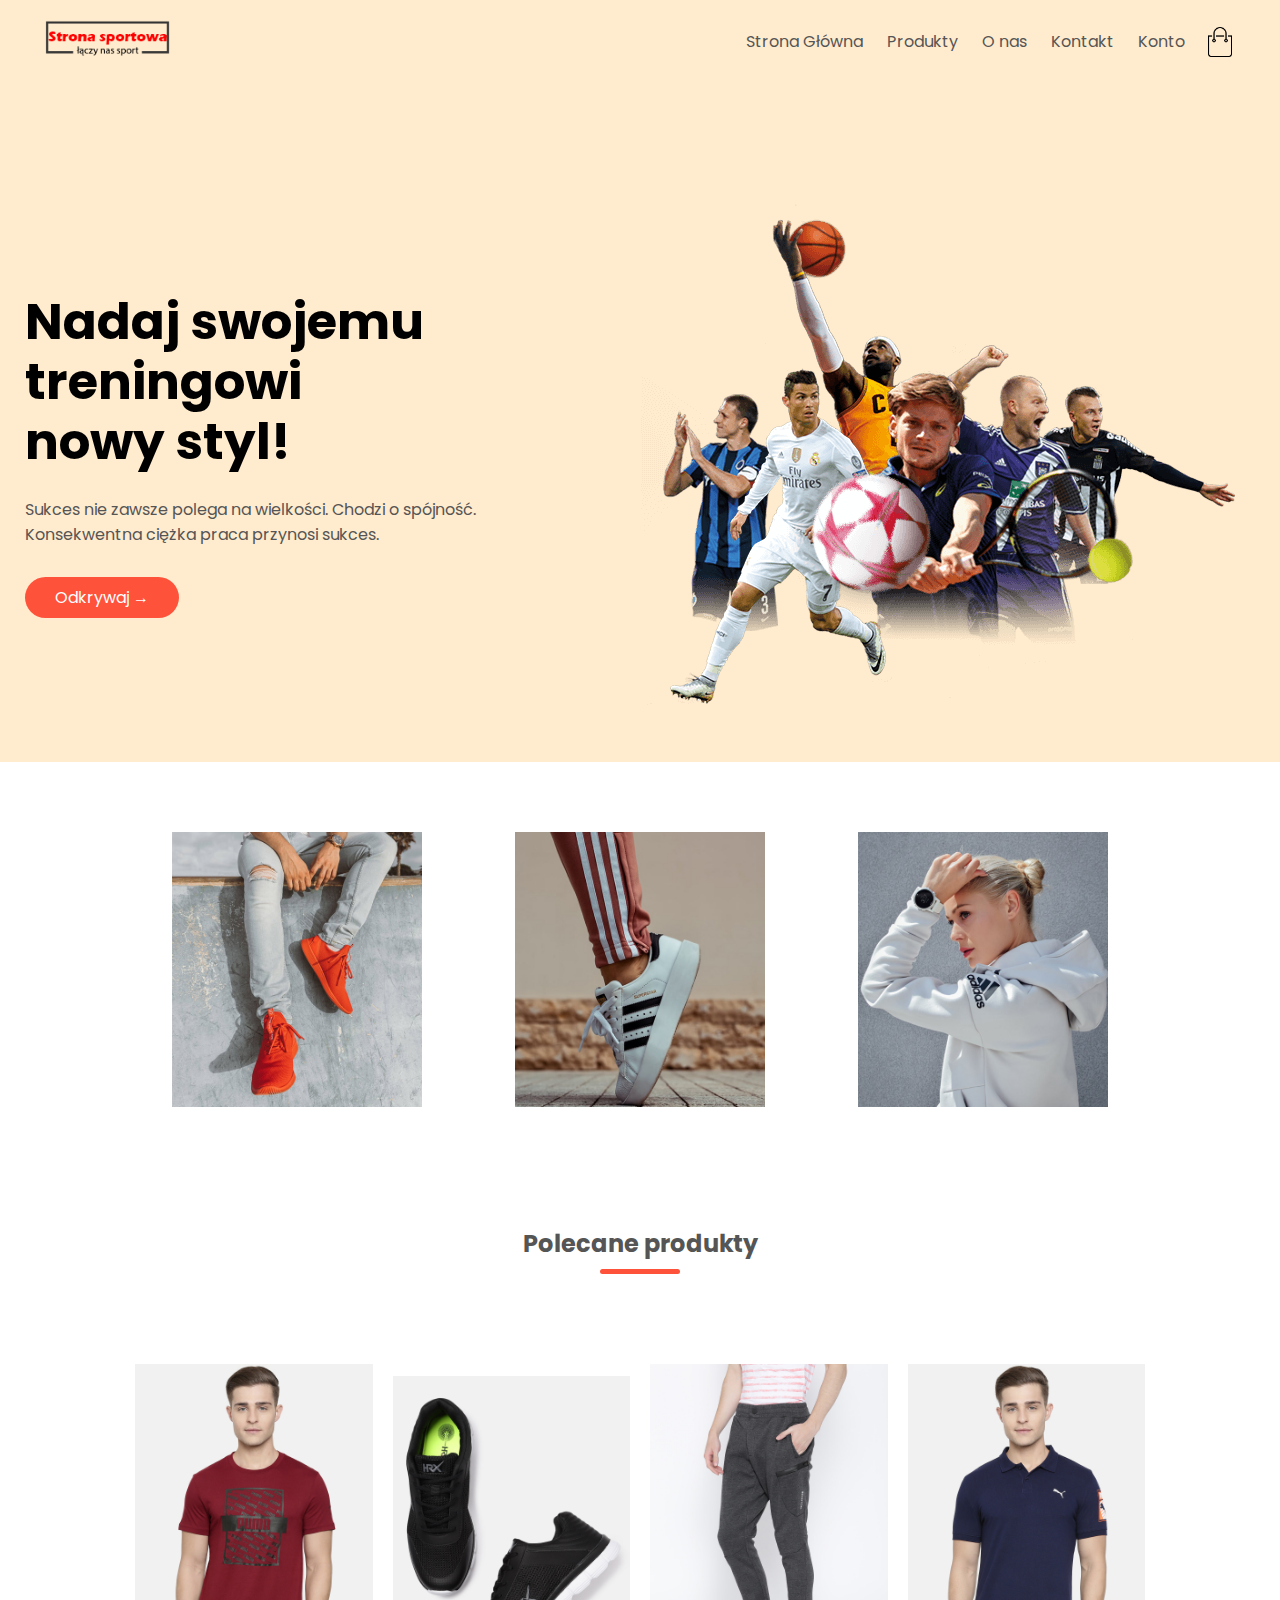
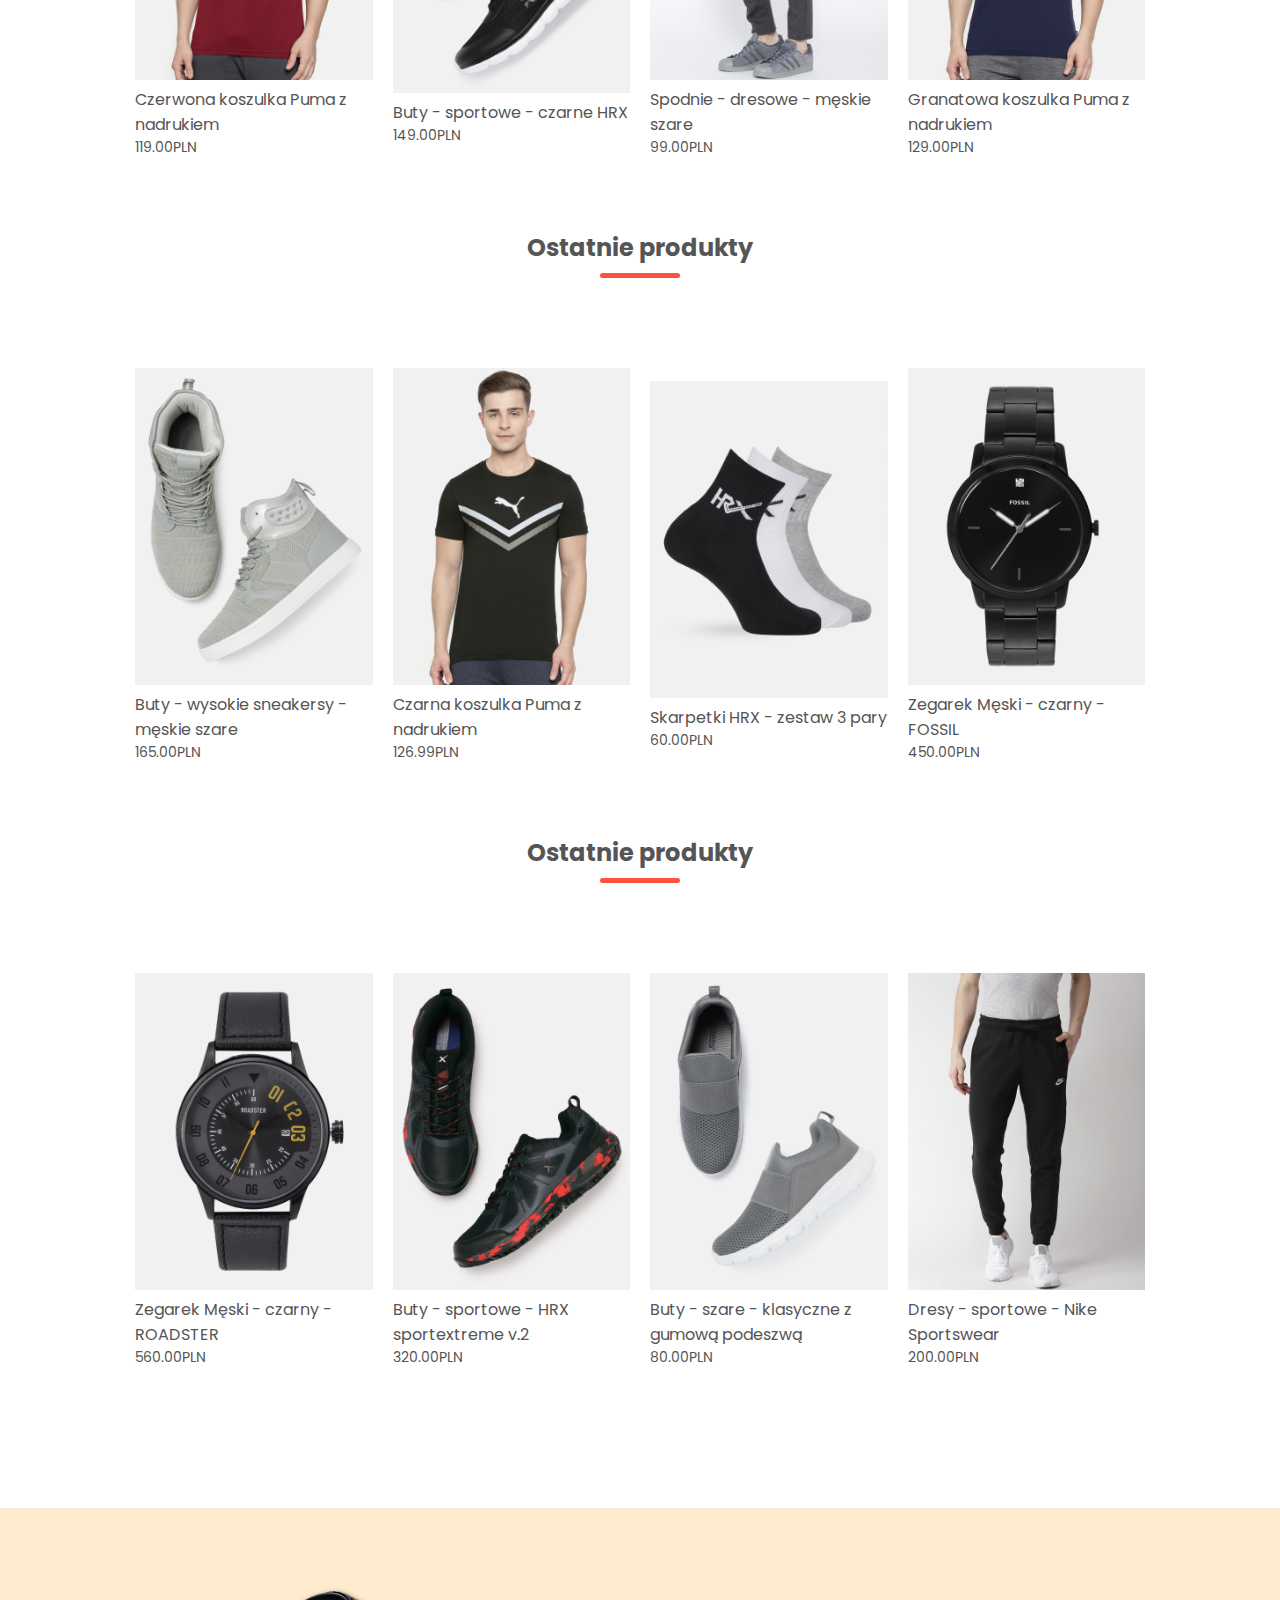
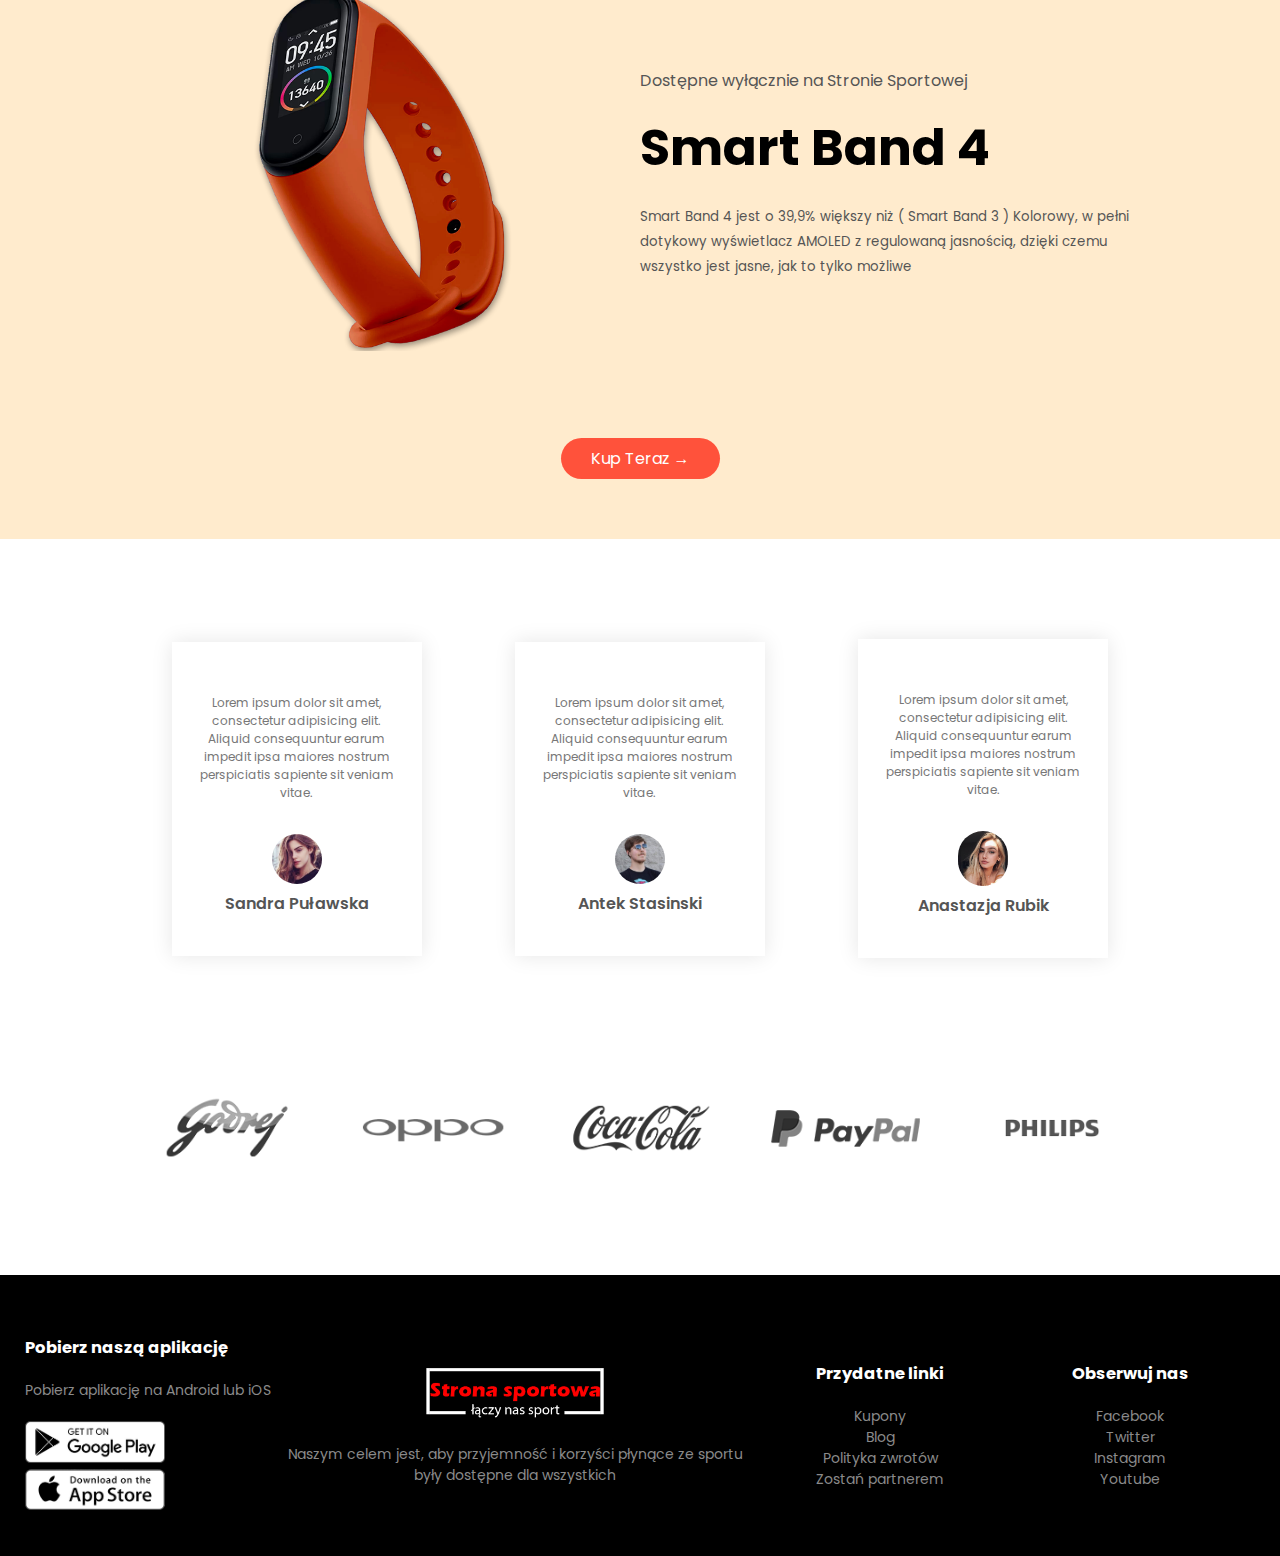
<file: index.html>
<!doctype html>
<html lang="en">
<head>
    <meta charset="UTF-8">
    <meta name="viewport"
          content="width=device-width, user-scalable=no, initial-scale=1.0, maximum-scale=1.0, minimum-scale=1.0">
    <meta http-equiv="X-UA-Compatible" content="ie=edge">
    <link rel="preconnect" href="https://fonts.googleapis.com">
    <link rel="preconnect" href="https://fonts.gstatic.com" crossorigin>
    <link href="https://fonts.googleapis.com/css2?family=Poppins:wght@300;400;500;600;700&display=swap"
          rel="stylesheet">
    <link rel="stylesheet" href="https://use.fontawesome.com/releases/v5.15.4/css/all.css"
          integrity="sha384-DyZ88mC6Up2uqS4h/KRgHuoeGwBcD4Ng9SiP4dIRy0EXTlnuz47vAwmeGwVChigm" crossorigin="anonymous">
    <link rel="stylesheet" href="style.css">
    <title>Strona Sportowa</title>
</head>
<body>

<div class="header">
    <div class="container">
        <div class="navbar">
            <div class="logo">
                <img src="images/logo.png" width="125px" alt="">
            </div>
            <nav>
                <ul id="MenuItems">
                    <li><a href="">Strona Główna</a></li>
                    <li><a href="./products/products.html">Produkty</a></li>
                    <li><a href="">O nas</a></li>
                    <li><a href="">Kontakt</a></li>
                    <li><a href="">Konto</a></li>
                </ul>
            </nav>
            <img src="images/cart.png" width="30px" height="30px" alt="">
            <img src="images/menu.png" class="menu-icon" onclick="menutoggle()">
        </div>
        <div class="row">
            <div class="col-2">
                <h1>Nadaj swojemu treningowi<br> nowy styl!</h1>
                <p>Sukces nie zawsze polega na wielkości. Chodzi o spójność. <br>Konsekwentna ciężka praca przynosi
                    sukces.</p>
                <a href="" class="btn">Odkrywaj &#8594;</a>
            </div>
            <div class="col-2">
                <img src="images/image1.png" alt="">
            </div>
        </div>
    </div>
</div>

<!--feature categories-->
<div class="categories">
    <div class="small-container">
        <div class="row">
            <div class="col-3">
                <img src="images/category-1.jpg" alt="">
            </div>
            <div class="col-3">
                <img src="images/category-2.jpg" alt="">
            </div>
            <div class="col-3">
                <img src="images/category-3.jpg" alt="">
            </div>
        </div>
    </div>
</div>

<!--feature categories-->
<div class="small-container">
    <h2 class="title">Polecane produkty</h2>
    <div class="row">
        <div class="col-4">
            <a href="./product-details/product-details.html"><img src="images/product-1.jpg" alt=""></a>
            <h4>Czerwona koszulka Puma z nadrukiem</h4>
            <div class="rating">
                <i class="fa fa-star"></i>
                <i class="fa fa-star"></i>
                <i class="fa fa-star"></i>
                <i class="fa fa-star"></i>
                <i class="far fa-star"></i>
            </div>
            <p>119.00PLN</p>
        </div>
        <div class="col-4">
            <img src="images/product-2.jpg" alt="">
            <h4>Buty - sportowe - czarne HRX</h4>
            <div class="rating">
                <i class="fa fa-star"></i>
                <i class="fa fa-star"></i>
                <i class="fa fa-star"></i>
                <i class="far fa-star"></i>
                <i class="far fa-star"></i>
            </div>
            <p>149.00PLN</p>
        </div>
        <div class="col-4">
            <img src="images/product-3.jpg" alt="">
            <h4>Spodnie - dresowe - męskie szare</h4>
            <div class="rating">
                <i class="fa fa-star"></i>
                <i class="fa fa-star"></i>
                <i class="fa fa-star"></i>
                <i class="fa fa-star"></i>
                <i class="fas fa-star-half-alt"></i>
            </div>
            <p>99.00PLN</p>
        </div>
        <div class="col-4">
            <img src="images/product-4.jpg" alt="">
            <h4>Granatowa koszulka Puma z nadrukiem</h4>
            <div class="rating">
                <i class="fa fa-star"></i>
                <i class="fa fa-star"></i>
                <i class="fa fa-star"></i>
                <i class="fas fa-star-half-alt"></i>
                <i class="far fa-star"></i>
            </div>
            <p>129.00PLN</p>
        </div>
    </div>
    <h2 class="title">Ostatnie produkty</h2>
    <div class="row">
        <div class="col-4">
            <img src="images/product-5.jpg" alt="">
            <h4>Buty - wysokie sneakersy - męskie szare</h4>
            <div class="rating">
                <i class="fa fa-star"></i>
                <i class="fa fa-star"></i>
                <i class="fa fa-star"></i>
                <i class="fa fa-star"></i>
                <i class="far fa-star"></i>
            </div>
            <p>165.00PLN</p>
        </div>
        <div class="col-4">
            <img src="images/product-6.jpg" alt="">
            <h4>Czarna koszulka Puma z nadrukiem</h4>
            <div class="rating">
                <i class="fa fa-star"></i>
                <i class="fa fa-star"></i>
                <i class="fa fa-star"></i>
                <i class="far fa-star"></i>
                <i class="far fa-star"></i>
            </div>
            <p>126.99PLN</p>
        </div>
        <div class="col-4">
            <img src="images/product-7.jpg" alt="">
            <h4>Skarpetki HRX - zestaw 3 pary</h4>
            <div class="rating">
                <i class="fa fa-star"></i>
                <i class="fa fa-star"></i>
                <i class="fa fa-star"></i>
                <i class="fa fa-star"></i>
                <i class="fas fa-star-half-alt"></i>
            </div>
            <p>60.00PLN</p>
        </div>
        <div class="col-4">
            <img src="images/product-8.jpg" alt="">
            <h4>Zegarek Męski - czarny - FOSSIL</h4>

            <div class="rating">
                <i class="fa fa-star"></i>
                <i class="fa fa-star"></i>
                <i class="fa fa-star"></i>
                <i class="fas fa-star-half-alt"></i>
                <i class="far fa-star"></i>
            </div>
            <p>450.00PLN</p>
        </div>
    </div>
    <h2 class="title">Ostatnie produkty</h2>
    <div class="row">
        <div class="col-4">
            <img src="images/product-9.jpg" alt="">
            <h4>Zegarek Męski - czarny - ROADSTER</h4>
            <div class="rating">
                <i class="fa fa-star"></i>
                <i class="fa fa-star"></i>
                <i class="fa fa-star"></i>
                <i class="fa fa-star"></i>
                <i class="far fa-star"></i>
            </div>
            <p>560.00PLN</p>
        </div>
        <div class="col-4">
            <img src="images/product-10.jpg" alt="">
            <h4>Buty - sportowe - HRX sportextreme v.2</h4>
            <div class="rating">
                <i class="fa fa-star"></i>
                <i class="fa fa-star"></i>
                <i class="fa fa-star"></i>
                <i class="far fa-star"></i>
                <i class="far fa-star"></i>
            </div>
            <p>320.00PLN</p>
        </div>
        <div class="col-4">
            <img src="images/product-11.jpg" alt="">
            <h4>Buty - szare - klasyczne z gumową podeszwą</h4>
            <div class="rating">
                <i class="fa fa-star"></i>
                <i class="fa fa-star"></i>
                <i class="fa fa-star"></i>
                <i class="fa fa-star"></i>
                <i class="fas fa-star-half-alt"></i>
            </div>
            <p>80.00PLN</p>
        </div>
        <div class="col-4">
            <img src="images/product-12.jpg" alt="">
            <h4>Dresy - sportowe - Nike Sportswear</h4>
            <div class="rating">
                <i class="fa fa-star"></i>
                <i class="fa fa-star"></i>
                <i class="fa fa-star"></i>
                <i class="fas fa-star-half-alt"></i>
                <i class="far fa-star"></i>
            </div>
            <p>200.00PLN</p>
        </div>
    </div>
</div>

<!--offer-->
<div class="offer">
    <div class="small-container">
        <div class="row">
            <div class="col-2">
                <img src="images/exclusive.png" class="offer-img" alt="">
            </div>
            <div class="col-2">
                <p>Dostępne wyłącznie na Stronie Sportowej</p>
                <h1>Smart Band 4</h1>
                <small>Smart Band 4 jest o 39,9% większy niż ( Smart Band 3 ) Kolorowy, w pełni dotykowy wyświetlacz
                    AMOLED z regulowaną jasnością, dzięki czemu wszystko jest jasne, jak to tylko możliwe</small>
            </div>
            <a href="" class="btn">Kup Teraz &#8594</a>
        </div>
    </div>
</div>

<!--testimonial-->
<div class="testimonial">
    <div class="small-container">
        <div class="row">
            <div class="col-3">
                <i class="fas fa-quote-left"></i>
                <p>Lorem ipsum dolor sit amet, consectetur adipisicing elit. Aliquid consequuntur earum impedit ipsa
                    maiores nostrum perspiciatis sapiente sit veniam vitae.</p>
                <div class="rating">
                    <i class="fa fa-star"></i>
                    <i class="fa fa-star"></i>
                    <i class="fa fa-star"></i>
                    <i class="fas fa-star-half-alt"></i>
                    <i class="far fa-star"></i>
                </div>
                <img src="images/user-1.png" alt="">
                <h3>Sandra Puławska</h3>
            </div>
            <div class="col-3">
                <i class="fas fa-quote-left"></i>
                <p>Lorem ipsum dolor sit amet, consectetur adipisicing elit. Aliquid consequuntur earum impedit ipsa
                    maiores nostrum perspiciatis sapiente sit veniam vitae.</p>
                <div class="rating">
                    <i class="fa fa-star"></i>
                    <i class="fa fa-star"></i>
                    <i class="fa fa-star"></i>
                    <i class="fas fa-star-half-alt"></i>
                    <i class="far fa-star"></i>
                </div>
                <img src="images/user-2.png" alt="">
                <h3>Antek Stasinski</h3>
            </div>
            <div class="col-3">
                <i class="fas fa-quote-left"></i>
                <p>Lorem ipsum dolor sit amet, consectetur adipisicing elit. Aliquid consequuntur earum impedit ipsa
                    maiores nostrum perspiciatis sapiente sit veniam vitae.</p>
                <div class="rating">
                    <i class="fa fa-star"></i>
                    <i class="fa fa-star"></i>
                    <i class="fa fa-star"></i>
                    <i class="fas fa-star-half-alt"></i>
                    <i class="far fa-star"></i>
                </div>
                <img src="images/user-3.png" alt="">
                <h3>Anastazja Rubik</h3>
            </div>
        </div>
    </div>
</div>

<!--brands-->
<div class="brands">
    <div class="small-container">
        <div class="row">
            <div class="col-5">
                <img src="images/logo-godrej.png" alt="">
            </div>
            <div class="col-5">
                <img src="images/logo-oppo.png" alt="">
            </div>
            <div class="col-5">
                <img src="images/logo-coca-cola.png" alt="">
            </div>
            <div class="col-5">
                <img src="images/logo-paypal.png" alt="">
            </div>
            <div class="col-5">
                <img src="images/logo-philips.png" alt="">
            </div>
        </div>
    </div>
</div>

<!--footer-->
<div class="footer">
    <div class="container">
        <div class="row">
            <div class="footer-col-1">
                <h3>Pobierz naszą aplikację</h3>
                <p>Pobierz aplikację na Android lub iOS</p>
                <div class="app-logo">
                    <img src="images/play-store.png" alt="">
                    <img src="images/app-store.png" alt="">
                </div>
            </div>
            <div class="footer-col-2">
                <img src="images/logo-white.png" alt="">
                <p>Naszym celem jest, aby przyjemność i korzyści płynące ze sportu były dostępne dla wszystkich</p>
            </div>
            <div class="footer-col-3">
                <h3>Przydatne linki</h3>
                <ul>
                    <li>Kupony</li>
                    <li>Blog</li>
                    <li>Polityka zwrotów</li>
                    <li>Zostań partnerem</li>
                </ul>
            </div>
            <div class="footer-col-4">
                <h3>Obserwuj nas</h3>
                <ul>
                    <li>Facebook</li>
                    <li>Twitter</li>
                    <li>Instagram</li>
                    <li>Youtube</li>
                </ul>
            </div>
        </div>
    </div>
</div>

<!--js toggle menu-->
<script>
   var MenuItems = document.getElementById("MenuItems");

   MenuItems.style.maxHeight = "0px";

   function  menutoggle(){
       if(MenuItems.style.maxHeight == "0px")
       {
           MenuItems.style.maxHeight = "200px";
       }else
       {
           MenuItems.style.maxHeight = "0px";
       }
   }
</script>


</body>
</html>
</file>
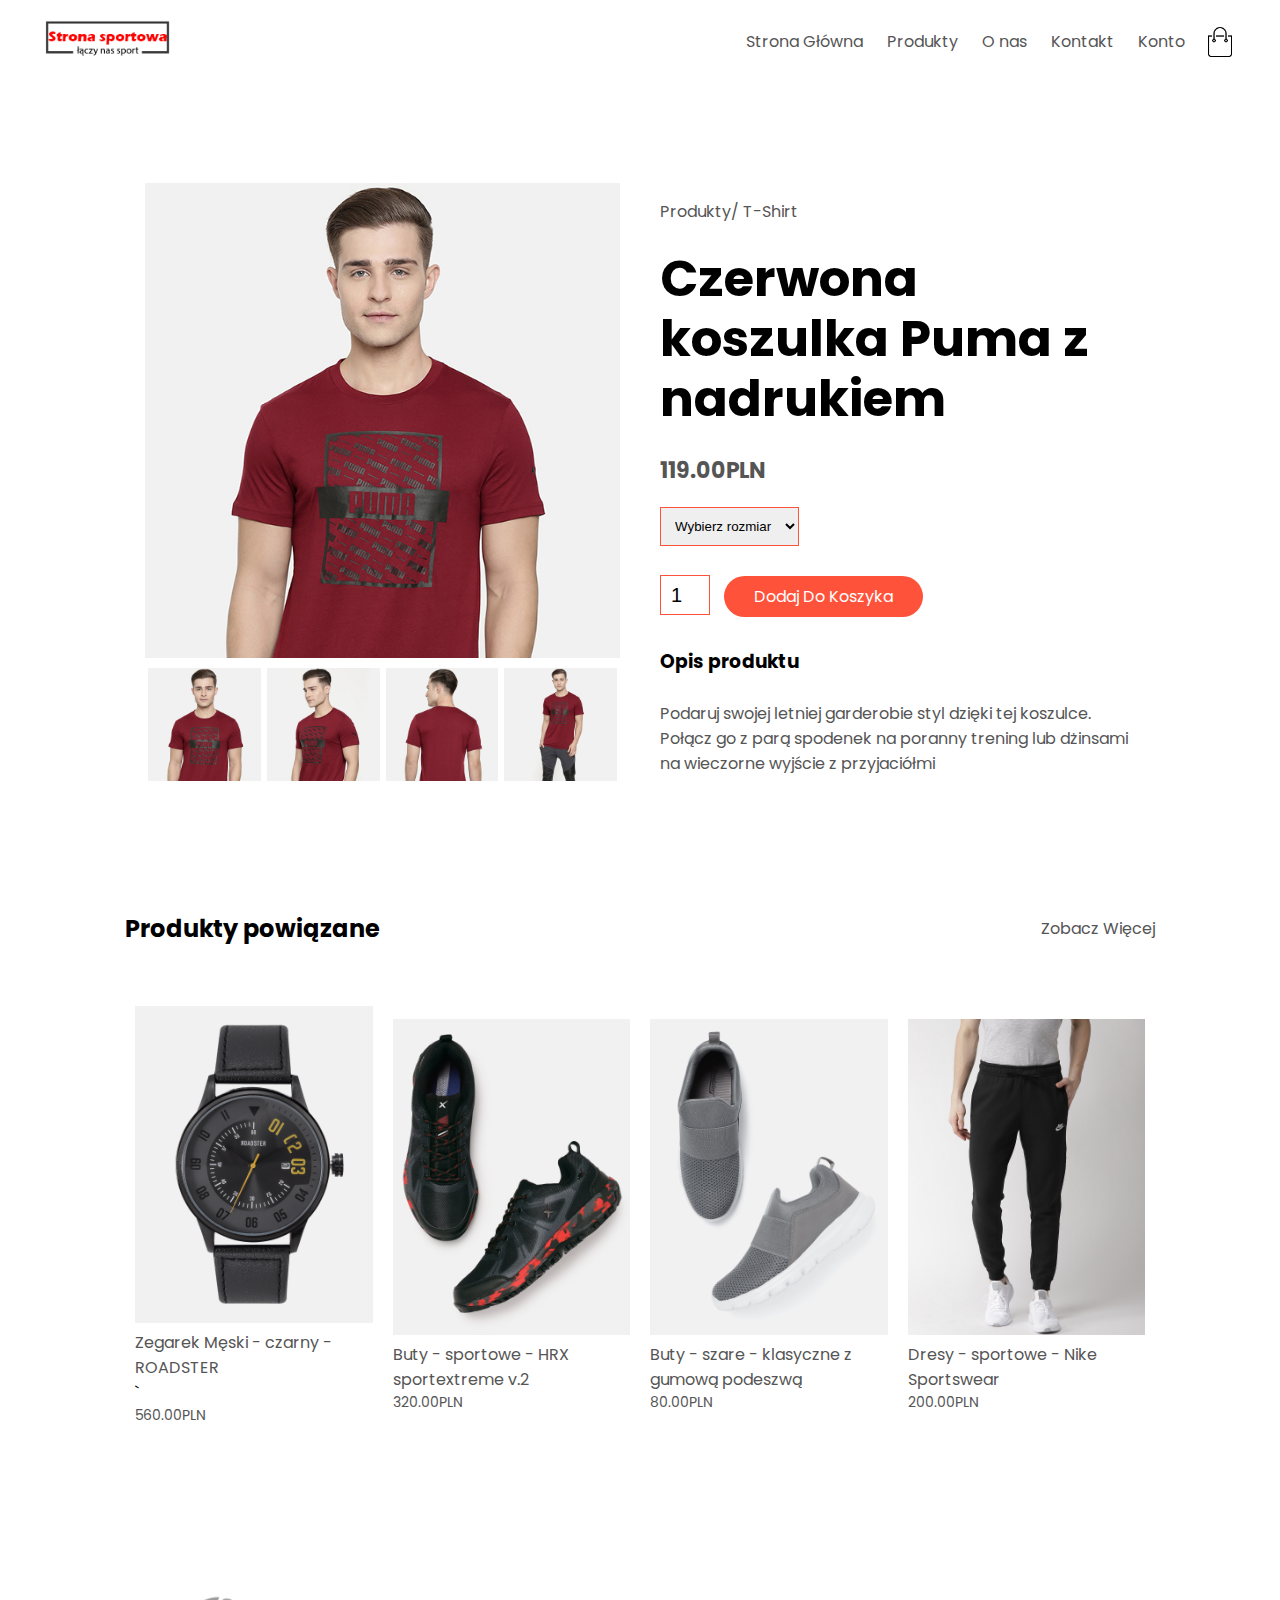
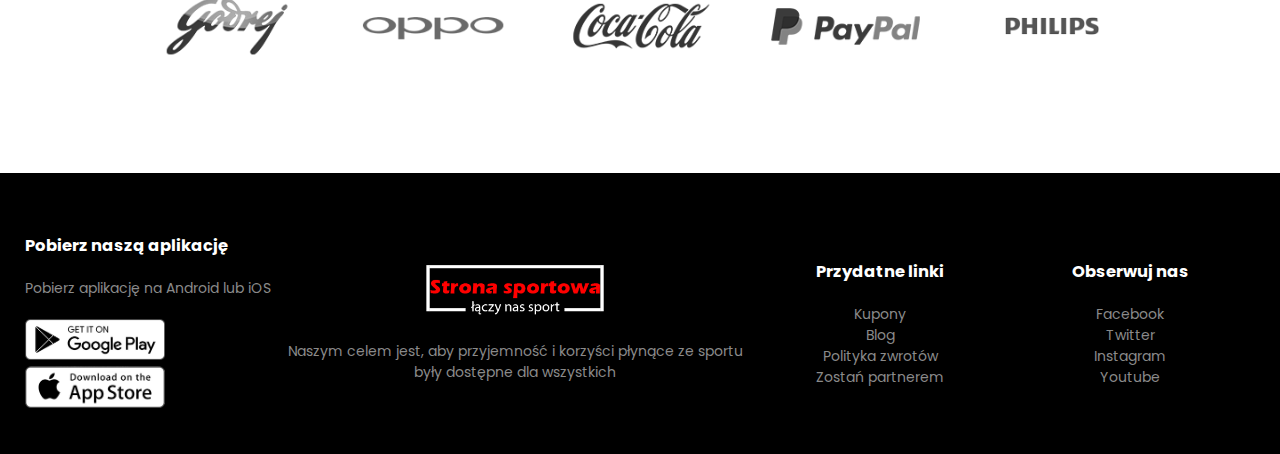
<file: product-details/product-details.html>
<!doctype html>
<html lang="en">
<head>
    <meta charset="UTF-8">
    <meta name="viewport"
          content="width=device-width, user-scalable=no, initial-scale=1.0, maximum-scale=1.0, minimum-scale=1.0">
    <meta http-equiv="X-UA-Compatible" content="ie=edge">
    <link rel="preconnect" href="https://fonts.googleapis.com">
    <link rel="preconnect" href="https://fonts.gstatic.com" crossorigin>
    <link href="https://fonts.googleapis.com/css2?family=Poppins:wght@300;400;500;600;700&display=swap"
          rel="stylesheet">
    <link rel="stylesheet" href="https://use.fontawesome.com/releases/v5.15.4/css/all.css"
          integrity="sha384-DyZ88mC6Up2uqS4h/KRgHuoeGwBcD4Ng9SiP4dIRy0EXTlnuz47vAwmeGwVChigm" crossorigin="anonymous">
    <link rel="stylesheet" href="../style.css">
    <title>Strona Sportowa - Produkty</title>
</head>
<body>


<div class="container">
    <div class="navbar">
        <div class="logo">
            <img src="../images/logo.png" width="125px" alt="">
        </div>
        <nav>
            <ul id="MenuItems">
                <li><a href="../index.html">Strona Główna</a></li>
                <li><a href="../products/products.html">Produkty</a></li>
                <li><a href="">O nas</a></li>
                <li><a href="">Kontakt</a></li>
                <li><a href="">Konto</a></li>
            </ul>
        </nav>
        <img src="../images/cart.png" width="30px" height="30px" alt="">
        <img src="../images/menu.png" class="menu-icon" onclick="menutoggle()">
    </div>
</div>

<div class="small-container single-product">
    <div class="row">
        <div class="col-2">
            <img src="../images/gallery-1.jpg" width="100%" id="product-img">

            <div class="small-img-row">
                <div class="small-img-col">
                    <img src="../images/gallery-1.jpg" class="small-img">
                </div>
                <div class="small-img-col">
                    <img src="../images/gallery-2.jpg" class="small-img">
                </div>
                <div class="small-img-col">
                    <img src="../images/gallery-3.jpg" class="small-img">
                </div>
                <div class="small-img-col">
                    <img src="../images/gallery-4.jpg" class="small-img">
                </div>
            </div>

        </div>
        <div class="col-2">
            <p>Produkty/ T-Shirt</p>
            <h1>Czerwona koszulka Puma z nadrukiem</h1>
            <h4>119.00PLN</h4>
            <select>
                <option>Wybierz rozmiar</option>
                <option>XXL</option>
                <option>XL</option>
                <option>L</option>
                <option>M</option>
                <option>S</option>
            </select>
            <input type="number" value="1">
            <a href="" class="btn">Dodaj Do Koszyka</a>
            <h3>Opis produktu <i class="fab fa-buffer"></i></h3>
            <br>
            <p>Podaruj swojej letniej garderobie styl dzięki tej koszulce. Połącz go z parą spodenek na poranny trening
                lub dżinsami na wieczorne wyjście z przyjaciółmi</p>
        </div>
    </div>
</div>
<!--title-->
<div class="small-container">
    <div class="row row-2">
        <h2>Produkty powiązane</h2>
        <p>Zobacz Więcej</p>
    </div>
</div>
<div class="small-container">
    <div class="row">
        <div class="col-4">
            <img src="../images/product-9.jpg" alt="">
            <h4>Zegarek Męski - czarny - ROADSTER</h4>
            <div class="rating">
                <i class="fa fa-star"></i>
                <i class="fa fa-star"></i>
                <i class="fa fa-star"></i>
                <i class="fa fa-star"></i>`
                <i class="far fa-star"></i>
            </div>
            <p>560.00PLN</p>
        </div>
        <div class="col-4">
            <img src="../images/product-10.jpg" alt="">
            <h4>Buty - sportowe - HRX sportextreme v.2</h4>
            <div class="rating">
                <i class="fa fa-star"></i>
                <i class="fa fa-star"></i>
                <i class="fa fa-star"></i>
                <i class="far fa-star"></i>
                <i class="far fa-star"></i>
            </div>
            <p>320.00PLN</p>
        </div>
        <div class="col-4">
            <img src="../images/product-11.jpg" alt="">
            <h4>Buty - szare - klasyczne z gumową podeszwą</h4>
            <div class="rating">
                <i class="fa fa-star"></i>
                <i class="fa fa-star"></i>
                <i class="fa fa-star"></i>
                <i class="fa fa-star"></i>
                <i class="fas fa-star-half-alt"></i>
            </div>
            <p>80.00PLN</p>
        </div>
        <div class="col-4">
            <img src="../images/product-12.jpg" alt="">
            <h4>Dresy - sportowe - Nike Sportswear</h4>
            <div class="rating">
                <i class="fa fa-star"></i>
                <i class="fa fa-star"></i>
                <i class="fa fa-star"></i>
                <i class="fas fa-star-half-alt"></i>
                <i class="far fa-star"></i>
            </div>
            <p>200.00PLN</p>
        </div>
    </div>
</div>

<div class="brands">
    <div class="small-container">
        <div class="row">
            <div class="col-5">
                <img src="../images/logo-godrej.png" alt="">
            </div>
            <div class="col-5">
                <img src="../images/logo-oppo.png" alt="">
            </div>
            <div class="col-5">
                <img src="../images/logo-coca-cola.png" alt="">
            </div>
            <div class="col-5">
                <img src="../images/logo-paypal.png" alt="">
            </div>
            <div class="col-5">
                <img src="../images/logo-philips.png" alt="">
            </div>
        </div>
    </div>
</div>

<!--footer-->
<div class="footer">
    <div class="container">
        <div class="row">
            <div class="footer-col-1">
                <h3>Pobierz naszą aplikację</h3>
                <p>Pobierz aplikację na Android lub iOS</p>
                <div class="app-logo">
                    <img src="../images/play-store.png" alt="">
                    <img src="../images/app-store.png" alt="">
                </div>
            </div>
            <div class="footer-col-2">
                <img src="../images/logo-white.png" alt="">
                <p>Naszym celem jest, aby przyjemność i korzyści płynące ze sportu były dostępne dla wszystkich</p>
            </div>
            <div class="footer-col-3">
                <h3>Przydatne linki</h3>
                <ul>
                    <li>Kupony</li>
                    <li>Blog</li>
                    <li>Polityka zwrotów</li>
                    <li>Zostań partnerem</li>
                </ul>
            </div>
            <div class="footer-col-4">
                <h3>Obserwuj nas</h3>
                <ul>
                    <li>Facebook</li>
                    <li>Twitter</li>
                    <li>Instagram</li>
                    <li>Youtube</li>
                </ul>
            </div>
        </div>
    </div>
</div>

<!--js toggle menu-->
<script>
    var MenuItems = document.getElementById("MenuItems");

    MenuItems.style.maxHeight = "0px";

    function menutoggle() {
        if (MenuItems.style.maxHeight == "0px") {
            MenuItems.style.maxHeight = "200px";
        } else {
            MenuItems.style.maxHeight = "0px";
        }
    }
</script>
<!--js dla product gallery-->
<script>
    var productImg = document.getElementById('product-img');    //obrazek główny
    var smallImg = document.getElementsByClassName('small-img');    //mniejsze obrazki
    //odwołuje się do małych po indeksie i po kliknięciu wybrany obrazek ustawi się jako główny
    smallImg[0].onclick = function () {
        productImg.src = smallImg[0].src;
    }
    smallImg[1].onclick = function () {
        productImg.src = smallImg[1].src;
    }
    smallImg[2].onclick = function () {
        productImg.src = smallImg[2].src;
    }
    smallImg[3].onclick = function () {
        productImg.src = smallImg[3].src;
    }

</script>


</body>
</html>
</file>
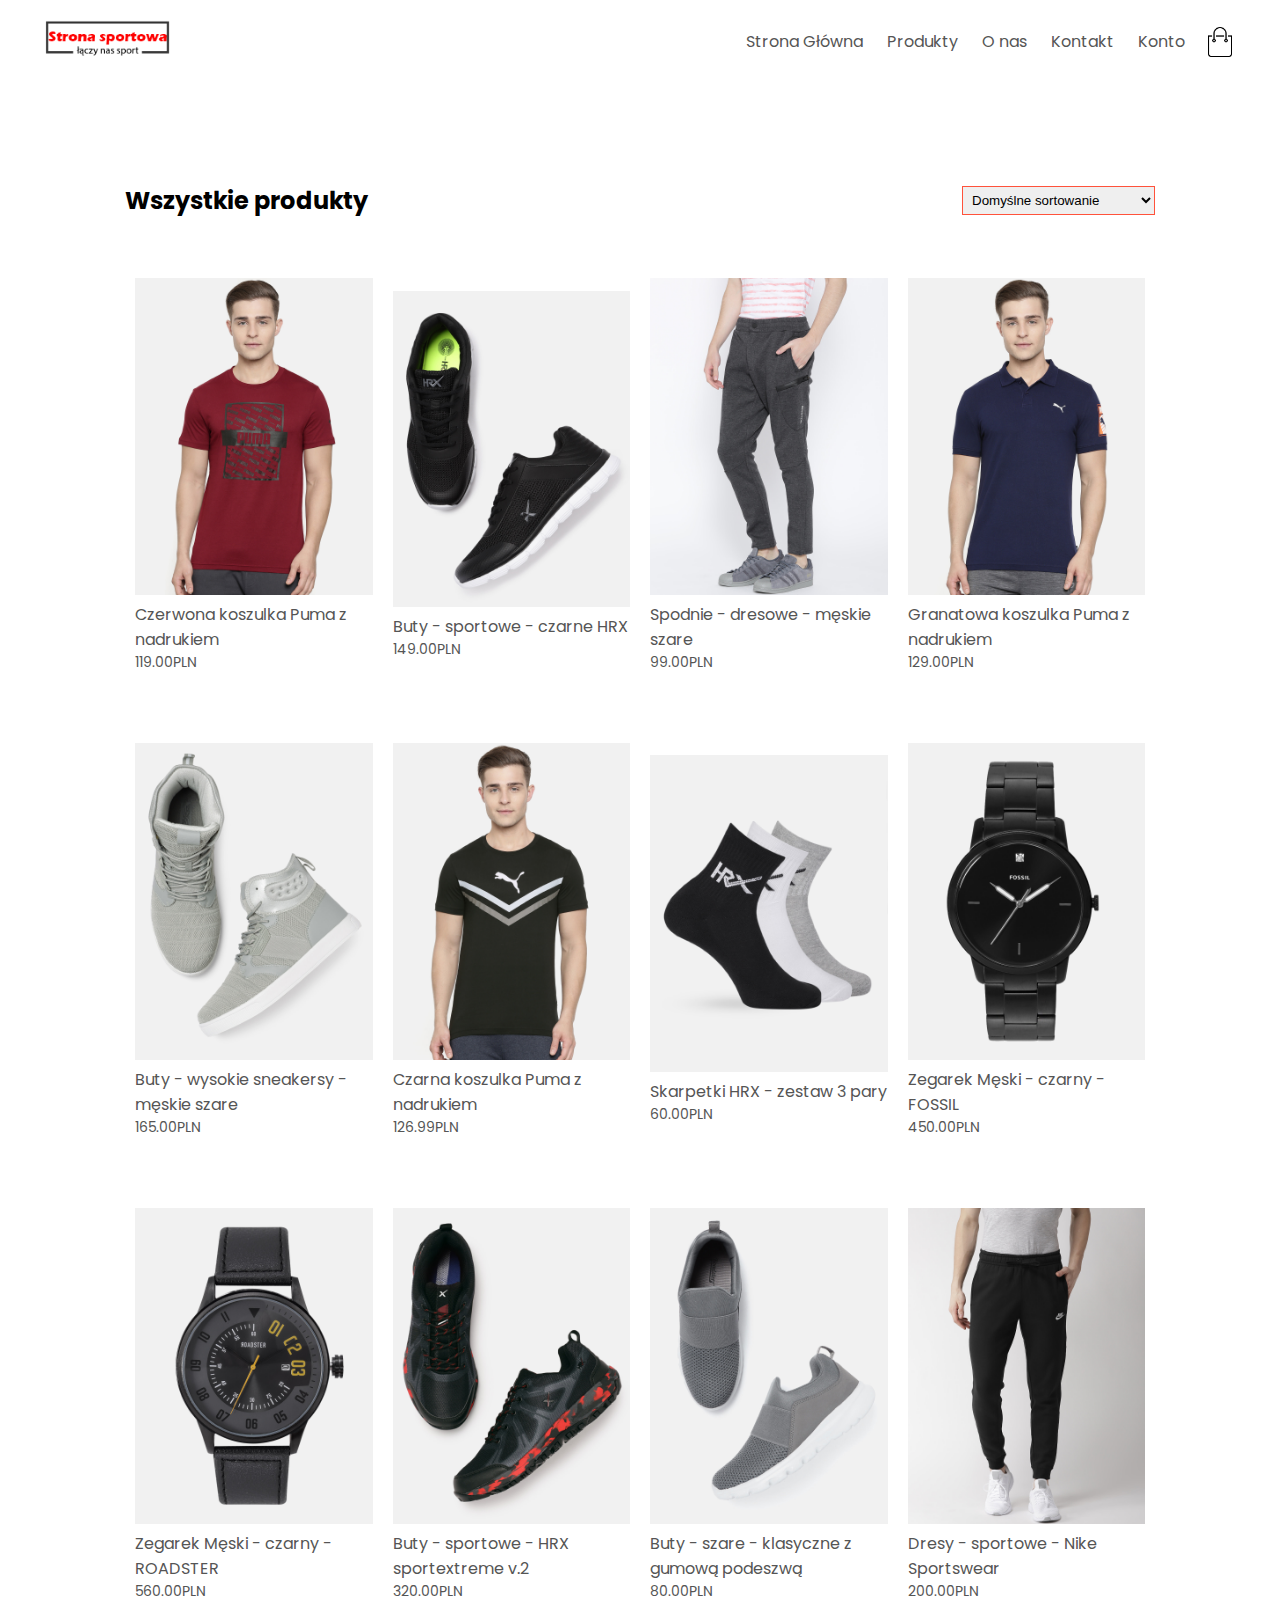
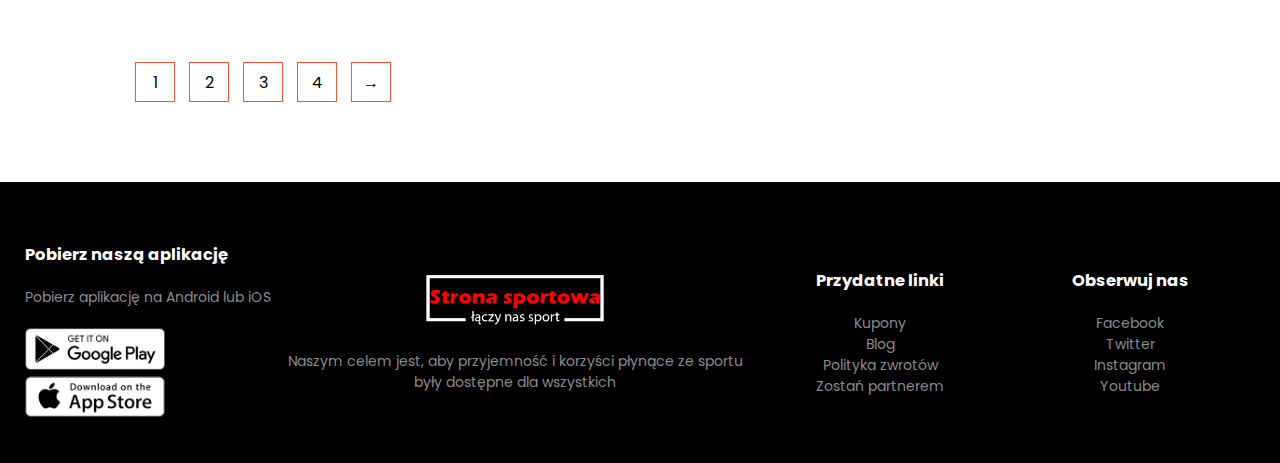
<file: products/products.html>
<!doctype html>
<html lang="en">
<head>
    <meta charset="UTF-8">
    <meta name="viewport"
          content="width=device-width, user-scalable=no, initial-scale=1.0, maximum-scale=1.0, minimum-scale=1.0">
    <meta http-equiv="X-UA-Compatible" content="ie=edge">
    <link rel="preconnect" href="https://fonts.googleapis.com">
    <link rel="preconnect" href="https://fonts.gstatic.com" crossorigin>
    <link href="https://fonts.googleapis.com/css2?family=Poppins:wght@300;400;500;600;700&display=swap"
          rel="stylesheet">
    <link rel="stylesheet" href="https://use.fontawesome.com/releases/v5.15.4/css/all.css"
          integrity="sha384-DyZ88mC6Up2uqS4h/KRgHuoeGwBcD4Ng9SiP4dIRy0EXTlnuz47vAwmeGwVChigm" crossorigin="anonymous">
    <link rel="stylesheet" href="../products/style.css">
    <title>Strona Sportowa - Produkty</title>
</head>
<body>


<div class="container">
    <div class="navbar">
        <div class="logo">
            <img src="../images/logo.png" width="125px" alt="">
        </div>
        <nav>
            <ul id="MenuItems">
                <li><a href="../index.html">Strona Główna</a></li>
                <li><a href="./products.html">Produkty</a></li>
                <li><a href="">O nas</a></li>
                <li><a href="">Kontakt</a></li>
                <li><a href="">Konto</a></li>
            </ul>
        </nav>
        <img src="../images/cart.png" width="30px" height="30px" alt="">
        <img src="../images/menu.png" class="menu-icon" onclick="menutoggle()">
    </div>
</div>

<div class="small-container">

    <div class="row row-2">
        <h2>Wszystkie produkty</h2>
        <select>
            <option>Domyślne sortowanie</option>
            <option>Sortuj według ceny</option>
            <option>Sortuj według popularności</option>
            <option>Sortuj według oceny</option>
            <option>Sortuj według sprzedaży</option>
        </select>
    </div>

    <div class="row">
    </div>
    <div class="row">
        <div class="col-4">
            <a href="../product-details/product-details.html"><img src="../images/product-1.jpg" alt=""></a>
            <h4>Czerwona koszulka Puma z nadrukiem</h4>
            <div class="rating">
                <i class="fa fa-star"></i>
                <i class="fa fa-star"></i>
                <i class="fa fa-star"></i>
                <i class="fa fa-star"></i>
                <i class="far fa-star"></i>
            </div>
            <p>119.00PLN</p>
        </div>
        <div class="col-4">
            <img src="../images/product-2.jpg" alt="">
            <h4>Buty - sportowe - czarne HRX</h4>
            <div class="rating">
                <i class="fa fa-star"></i>
                <i class="fa fa-star"></i>
                <i class="fa fa-star"></i>
                <i class="far fa-star"></i>
                <i class="far fa-star"></i>
            </div>
            <p>149.00PLN</p>
        </div>
        <div class="col-4">
            <img src="../images/product-3.jpg" alt="">
            <h4>Spodnie - dresowe - męskie szare</h4>
            <div class="rating">
                <i class="fa fa-star"></i>
                <i class="fa fa-star"></i>
                <i class="fa fa-star"></i>
                <i class="fa fa-star"></i>
                <i class="fas fa-star-half-alt"></i>
            </div>
            <p>99.00PLN</p>
        </div>
        <div class="col-4">
            <img src="../images/product-4.jpg" alt="">
            <h4>Granatowa koszulka Puma z nadrukiem</h4>
            <div class="rating">
                <i class="fa fa-star"></i>
                <i class="fa fa-star"></i>
                <i class="fa fa-star"></i>
                <i class="fas fa-star-half-alt"></i>
                <i class="far fa-star"></i>
            </div>
            <p>129.00PLN</p>
        </div>
    </div>
    <div class="row">
        <div class="col-4">
            <img src="../images/product-5.jpg" alt="">
            <h4>Buty - wysokie sneakersy - męskie szare</h4>
            <div class="rating">
                <i class="fa fa-star"></i>
                <i class="fa fa-star"></i>
                <i class="fa fa-star"></i>
                <i class="fa fa-star"></i>
                <i class="far fa-star"></i>
            </div>
            <p>165.00PLN</p>
        </div>
        <div class="col-4">
            <img src="../images/product-6.jpg" alt="">
            <h4>Czarna koszulka Puma z nadrukiem</h4>
            <div class="rating">
                <i class="fa fa-star"></i>
                <i class="fa fa-star"></i>
                <i class="fa fa-star"></i>
                <i class="far fa-star"></i>
                <i class="far fa-star"></i>
            </div>
            <p>126.99PLN</p>
        </div>
        <div class="col-4">
            <img src="../images/product-7.jpg" alt="">
            <h4>Skarpetki HRX - zestaw 3 pary</h4>
            <div class="rating">
                <i class="fa fa-star"></i>
                <i class="fa fa-star"></i>
                <i class="fa fa-star"></i>
                <i class="fa fa-star"></i>
                <i class="fas fa-star-half-alt"></i>
            </div>
            <p>60.00PLN</p>
        </div>
        <div class="col-4">
            <img src="../images/product-8.jpg" alt="">
            <h4>Zegarek Męski - czarny - FOSSIL</h4>
            <div class="rating">
                <i class="fa fa-star"></i>
                <i class="fa fa-star"></i>
                <i class="fa fa-star"></i>
                <i class="fas fa-star-half-alt"></i>
                <i class="far fa-star"></i>
            </div>
            <p>450.00PLN</p>
        </div>
    </div>
    <div class="row">
        <div class="col-4">
            <img src="../images/product-9.jpg" alt="">
            <h4>Zegarek Męski - czarny - ROADSTER</h4>
            <div class="rating">
                <i class="fa fa-star"></i>
                <i class="fa fa-star"></i>
                <i class="fa fa-star"></i>
                <i class="fa fa-star"></i>
                <i class="far fa-star"></i>
            </div>
            <p>560.00PLN</p>
        </div>
        <div class="col-4">
            <img src="../images/product-10.jpg" alt="">
            <h4>Buty - sportowe - HRX sportextreme v.2</h4>
            <div class="rating">
                <i class="fa fa-star"></i>
                <i class="fa fa-star"></i>
                <i class="fa fa-star"></i>
                <i class="far fa-star"></i>
                <i class="far fa-star"></i>
            </div>
            <p>320.00PLN</p>
        </div>
        <div class="col-4">
            <img src="../images/product-11.jpg" alt="">
            <h4>Buty - szare - klasyczne z gumową podeszwą</h4>
            <div class="rating">
                <i class="fa fa-star"></i>
                <i class="fa fa-star"></i>
                <i class="fa fa-star"></i>
                <i class="fa fa-star"></i>
                <i class="fas fa-star-half-alt"></i>
            </div>
            <p>80.00PLN</p>
        </div>
        <div class="col-4">
            <img src="../images/product-12.jpg" alt="">
            <h4>Dresy - sportowe - Nike Sportswear</h4>
            <div class="rating">
                <i class="fa fa-star"></i>
                <i class="fa fa-star"></i>
                <i class="fa fa-star"></i>
                <i class="fas fa-star-half-alt"></i>
                <i class="far fa-star"></i>
            </div>
            <p>200.00PLN</p>
        </div>
    </div>
    <div class="page-btn">
        <span>1</span>
        <span>2</span>
        <span>3</span>
        <span>4</span>
        <span>&#8594</span>
    </div>
</div>
    <!--footer-->
    <div class="footer">
        <div class="container">
            <div class="row">
                <div class="footer-col-1">
                    <h3>Pobierz naszą aplikację</h3>
                    <p>Pobierz aplikację na Android lub iOS</p>
                    <div class="app-logo">
                        <img src="../images/play-store.png" alt="">
                        <img src="../images/app-store.png" alt="">
                    </div>
                </div>
                <div class="footer-col-2">
                    <img src="../images/logo-white.png" alt="">
                    <p>Naszym celem jest, aby przyjemność i korzyści płynące ze sportu były dostępne dla wszystkich</p>
                </div>
                <div class="footer-col-3">
                    <h3>Przydatne linki</h3>
                    <ul>
                        <li>Kupony</li>
                        <li>Blog</li>
                        <li>Polityka zwrotów</li>
                        <li>Zostań partnerem</li>
                    </ul>
                </div>
                <div class="footer-col-4">
                    <h3>Obserwuj nas</h3>
                    <ul>
                        <li>Facebook</li>
                        <li>Twitter</li>
                        <li>Instagram</li>
                        <li>Youtube</li>
                    </ul>
                </div>
            </div>
        </div>
    </div>

    <!--js toggle menu-->
    <script>
        var MenuItems = document.getElementById("MenuItems");

        MenuItems.style.maxHeight = "0px";

        function menutoggle() {
            if (MenuItems.style.maxHeight == "0px") {
                MenuItems.style.maxHeight = "200px";
            } else {
                MenuItems.style.maxHeight = "0px";
            }
        }
    </script>


</body>
</html>
</file>
<file: style.css>
* {
    margin: 0;
    padding: 0;
    box-sizing: border-box;
}

body {
    font-family: 'Poppins', sans-serif;
}

.navbar {
    display: flex;
    align-items: center;
    padding: 20px;
}

nav {
    flex: 1;
    text-align: right;
}

nav ul {
    display: inline-block;
    list-style-type: none;
}

nav ul li {
    display: inline-block;
    margin-right: 20px;
}

a {
    text-decoration: none;
    color: #555;
}

p {
    color: #555;
}

.container {
    max-width: 1300px;
    margin: auto;
    padding-left: 25px;
    padding-right: 25px;
}

.row {
    display: flex;
    align-items: center;
    flex-wrap: wrap;
    justify-content: space-around;
}

.col-2 {
    flex-basis: 50%;
    min-width: 300px;
}

.col-2 img {
    max-width: 100%;
    padding: 50px 0;
}

.col-2 h1 {
    font-size: 50px;
    line-height: 60px;
    margin: 25px 0;
}

.btn {
    display: inline-block;
    background: #ff523b;
    color: #fff;
    padding: 8px 30px;
    margin: 30px 0;
    border-radius: 30px;
    transition: background 0.5s;
}

.btn:hover {
    background: #563434;
}

.header {
    background: blanchedalmond;
}

.header .row {
    margin-top: 70px;
}

.categories {
    margin: 70px 0;
}

.col-3 {
    flex-basis: 30px;
    min-width: 250px;
    margin-bottom: 30px;
}

.col-3 img {
    width: 100%;
}

.small-container {
    max-width: 1080px;
    margin: auto;
    padding-left: 25px;
    padding-right: 25px;
}

.col-4 {
    flex-basis: 25%;
    padding: 10px;
    min-width: 200px;
    margin-bottom: 50px;
    transition: transform 0.5s;
}

.col-4 img {
    width: 100%;
}

.title {
    text-align: center;
    margin: 0 auto 80px;
    position: relative;
    line-height: 60px;
    color: #555;
}

.title::after {
    content: "";
    background: #ff523b;
    width: 80px;
    height: 5px;
    border-radius: 5px;
    position: absolute;
    bottom: 0;
    left: 50%;
    transform: translateX(-50%);
}

h4{
    color: #555;
    font-weight: normal;
}

.col-4 p{
    font-size: 14px;
}

.rating .fa, .far, .fas{
    color: #ff523b;
}

.fa-quote-left{
    color: black;
}

.col-4:hover{
    transform: translateY(-5px);
}

/*-------offer-------*/

.offer{
    background: blanchedalmond;
    margin-top: 80px;
    padding: 30px 0;
}

.col-2 .offer-img{
    padding: 50px;
}

small{
    color: #555;
}

/*-------testimonial-------*/
.testimonial{
    padding-top: 100px;
}
.testimonial .col-3{
    text-align: center;
    padding: 40px 20px;
    box-shadow: 0 0 20px 0 rgba(0,0,0,0.1);
    cursor: pointer;
    transition: transform 0.5s;
}
.testimonial .col-3 img{
    width: 50px;
    margin-top: 20px;
    border-radius: 50px;
}
.testimonial .col-3:hover{
    transform: translateY(-10px);
}

.fa-quote-left{
    font-size: 34px;
    color: #ff523b;
}

.col-3 p {
    font-size: 12px;
    margin: 12px 0;
    color: #777;
}

.testimonial .col-3 h3{
    font-weight: 600;
    color: #555;
    font-size: 16px;
}

/*-------brands-------*/
.brands{
    margin: 100px auto;
}
.col-5{
    width: 160px;
}
.col-5 img{
    width: 100%;
    cursor: pointer;
    filter: grayscale(100%);
}

.col-5 img:hover{
    filter: grayscale(0);
}

/*-------footer-------*/

.footer{
    background: #000;
    color: #8a8a8a;
    font-size: 14px;
    padding: 60px 0 20px;
}

.footer p{
    color: #8a8a8a;
}

.footer h3{
    color: white;
    margin-bottom: 20px;
}

.footer-col-1, .footer-col-2, .footer-col-3, .footer-col-4{
    min-width: 250px;
    margin-bottom: 20px;
}

.footer-col-1{
    flex-basis: 30px;
}

.footer-col-2{
    flex: 1;
    text-align: center;
}
.footer-col-2 img{
    width: 180px;
    margin-bottom: 20px;
}

.footer-col-3, .footer-col-4{
    flex-basis: 12%;
    text-align: center;
}
ul{
    list-style-type: none;
}

.app-logo{
    margin-top: 20px;
}

.app-logo img{
    width: 140px;
}

.menu-icon{
    width: 28px;
    margin-left: 20px;
    display: none;
}

/*-------media query for menu-------*/

@media only screen and (max-width:800px){
    nav ul{
        position: absolute;
        top: 70px;
        left: 0;
        background: #333;
        width: 100%;
        overflow: hidden;
        transition: max-height 0.5s;
    }
    nav ul li{
        display: block;
        margin-right: 50px;
        margin-top: 10px;
        margin-bottom: 10px;
    }
    nav ul li a{
        color: white;
    }
    .menu-icon{
        display: block;
        cursor: pointer;
    }
}
/*-------wszystkie produkty strona-------*/
.row-2{
    justify-content: space-between;
    margin: 100px auto 50px;
}
select{
    border: 1px solid #ff523b;
    padding: 5px;
}
select:focus{
    outline: none;
}
.page-btn{
    margin: 0 auto 80px;
}
.page-btn span{
    display: inline-block;
    border: 1px solid #ff523b;
    margin-left: 10px;
    width: 40px;
    height: 40px;
    text-align: center;
    line-height: 40px;
    cursor: pointer;
}
.page-btn span:hover{
    background: #ff523b;
    color: white;
}

/*-------pojedyncze detale produktu-------*/
.single-product{
    margin-top: 80px;
}
.single-product .col-2 img{
    padding: 0;
}
.single-product .col-2{
    padding: 20px;
}
.single-product h4{
    margin: 20px 0;
    font-size: 22px;
    font-weight: bold;
}
.single-product select{
    display: block;
    padding: 10px;
    margin-top: 20px;
}
.single-product input{
    width: 50px;
    height: 40px;
    padding-left: 10px;
    font-size: 20px;
    margin-right: 10px;
    border: 1px solid #ff523b;
}
input:focus{
    outline: none;
}

.small-img-row{
    display: flex;
    justify-content: space-between;
}
.small-img-row{
    flex-basis: 24%;
    cursor: pointer;
}
.small-img-col{
    padding: 3px;
}

/*-------media query for less than 600 screen size-------*/

@media only screen and (max-width:600px){
    .row{
        text-align: center;
    }
    .col-2, .col-3, .col-4{
        flex-basis: 100%;
    }
    .single-product .row{
        text-align: left;
    }
    .single-product .col-2{
        padding: 20px 0;
    }
    .single-product h1{
        font-size: 26px;
        line-height: 22px;
    }
}
</file>
<file: products/style.css>
* {
    margin: 0;
    padding: 0;
    box-sizing: border-box;
}

body {
    font-family: 'Poppins', sans-serif;
}

.navbar {
    display: flex;
    align-items: center;
    padding: 20px;
}

nav {
    flex: 1;
    text-align: right;
}

nav ul {
    display: inline-block;
    list-style-type: none;
}

nav ul li {
    display: inline-block;
    margin-right: 20px;
}

a {
    text-decoration: none;
    color: #555;
}

p {
    color: #555;
}

.container {
    max-width: 1300px;
    margin: auto;
    padding-left: 25px;
    padding-right: 25px;
}

.row {
    display: flex;
    align-items: center;
    flex-wrap: wrap;
    justify-content: space-around;
}

.col-2 {
    flex-basis: 50%;
    min-width: 300px;
}

.col-2 img {
    max-width: 100%;
    padding: 50px 0;
}

.col-2 h1 {
    font-size: 50px;
    line-height: 60px;
    margin: 25px 0;
}

.btn {
    display: inline-block;
    background: #ff523b;
    color: #fff;
    padding: 8px 30px;
    margin: 30px 0;
    border-radius: 30px;
    transition: background 0.5s;
}

.btn:hover {
    background: #563434;
}

.header {
    background: blanchedalmond;
}

.header .row {
    margin-top: 70px;
}

.categories {
    margin: 70px 0;
}

.col-3 {
    flex-basis: 30px;
    min-width: 250px;
    margin-bottom: 30px;
}

.col-3 img {
    width: 100%;
}

.small-container {
    max-width: 1080px;
    margin: auto;
    padding-left: 25px;
    padding-right: 25px;
}

.col-4 {
    flex-basis: 25%;
    padding: 10px;
    min-width: 200px;
    margin-bottom: 50px;
    transition: transform 0.5s;
}

.col-4 img {
    width: 100%;
}

.title {
    text-align: center;
    margin: 0 auto 80px;
    position: relative;
    line-height: 60px;
    color: #555;
}

.title::after {
    content: "";
    background: #ff523b;
    width: 80px;
    height: 5px;
    border-radius: 5px;
    position: absolute;
    bottom: 0;
    left: 50%;
    transform: translateX(-50%);
}

h4{
    color: #555;
    font-weight: normal;
}

.col-4 p{
    font-size: 14px;
}

.rating .fa, .far, .fas{
    color: #ff523b;
}

.fa-quote-left{
    color: black;
}

.col-4:hover{
    transform: translateY(-5px);
}

/*-------offer-------*/

.offer{
    background: blanchedalmond;
    margin-top: 80px;
    padding: 30px 0;
}

.col-2 .offer-img{
    padding: 50px;
}

small{
    color: #555;
}

/*-------testimonial-------*/
.testimonial{
    padding-top: 100px;
}
.testimonial .col-3{
    text-align: center;
    padding: 40px 20px;
    box-shadow: 0 0 20px 0 rgba(0,0,0,0.1);
    cursor: pointer;
    transition: transform 0.5s;
}
.testimonial .col-3 img{
    width: 50px;
    margin-top: 20px;
    border-radius: 50px;
}
.testimonial .col-3:hover{
    transform: translateY(-10px);
}

.fa-quote-left{
    font-size: 34px;
    color: #ff523b;
}

.col-3 p {
    font-size: 12px;
    margin: 12px 0;
    color: #777;
}

.testimonial .col-3 h3{
    font-weight: 600;
    color: #555;
    font-size: 16px;
}

/*-------brands-------*/
.brands{
    margin: 100px auto;
}
.col-5{
    width: 160px;
}
.col-5 img{
    width: 100%;
    cursor: pointer;
    filter: grayscale(100%);
}

.col-5 img:hover{
    filter: grayscale(0);
}

/*-------footer-------*/

.footer{
    background: #000;
    color: #8a8a8a;
    font-size: 14px;
    padding: 60px 0 20px;
}

.footer p{
    color: #8a8a8a;
}

.footer h3{
    color: white;
    margin-bottom: 20px;
}

.footer-col-1, .footer-col-2, .footer-col-3, .footer-col-4{
    min-width: 250px;
    margin-bottom: 20px;
}

.footer-col-1{
    flex-basis: 30px;
}

.footer-col-2{
    flex: 1;
    text-align: center;
}
.footer-col-2 img{
    width: 180px;
    margin-bottom: 20px;
}

.footer-col-3, .footer-col-4{
    flex-basis: 12%;
    text-align: center;
}
ul{
    list-style-type: none;
}

.app-logo{
    margin-top: 20px;
}

.app-logo img{
    width: 140px;
}

.menu-icon{
    width: 28px;
    margin-left: 20px;
    display: none;
}

/*-------media query for menu-------*/

@media only screen and (max-width:800px){
    nav ul{
        position: absolute;
        top: 70px;
        left: 0;
        background: #333;
        width: 100%;
        overflow: hidden;
        transition: max-height 0.5s;
    }
    nav ul li{
        display: block;
        margin-right: 50px;
        margin-top: 10px;
        margin-bottom: 10px;
    }
    nav ul li a{
        color: white;
    }
    .menu-icon{
        display: block;
        cursor: pointer;
    }
}
/*-------wszystkie produkty strona-------*/
.row-2{
    justify-content: space-between;
    margin: 100px auto 50px;
}
select{
    border: 1px solid #ff523b;
    padding: 5px;
}
select:focus{
    outline: none;
}
.page-btn{
    margin: 0 auto 80px;
}
.page-btn span{
    display: inline-block;
    border: 1px solid #ff523b;
    margin-left: 10px;
    width: 40px;
    height: 40px;
    text-align: center;
    line-height: 40px;
    cursor: pointer;
}
.page-btn span:hover{
    background: #ff523b;
    color: white;
}

/*-------pojedyncze detale produktu-------*/
.single-product{
    margin-top: 80px;
}
.single-product .col-2 img{
    padding: 0;
}
.single-product .col-2{
    padding: 20px;
}
.single-product h4{
    margin: 20px 0;
    font-size: 22px;
    font-weight: bold;
}
.single-product select{
    display: block;
    padding: 10px;
    margin-top: 20px;
}
.single-product input{
    width: 50px;
    height: 40px;
    padding-left: 10px;
    font-size: 20px;
    margin-right: 10px;
    border: 1px solid #ff523b;
}
input:focus{
    outline: none;
}

.small-img-row{
    display: flex;
    justify-content: space-between;
}
.small-img-row{
    flex-basis: 24%;
    cursor: pointer;
}
.small-img-col{
    padding: 3px;
}

/*-------media query for less than 600 screen size-------*/

@media only screen and (max-width:600px){
    .row{
        text-align: center;
    }
    .col-2, .col-3, .col-4{
        flex-basis: 100%;
    }
    .single-product .row{
        text-align: left;
    }
    .single-product .col-2{
        padding: 20px 0;
    }
    .single-product h1{
        font-size: 26px;
        line-height: 22px;
    }
}
</file>
